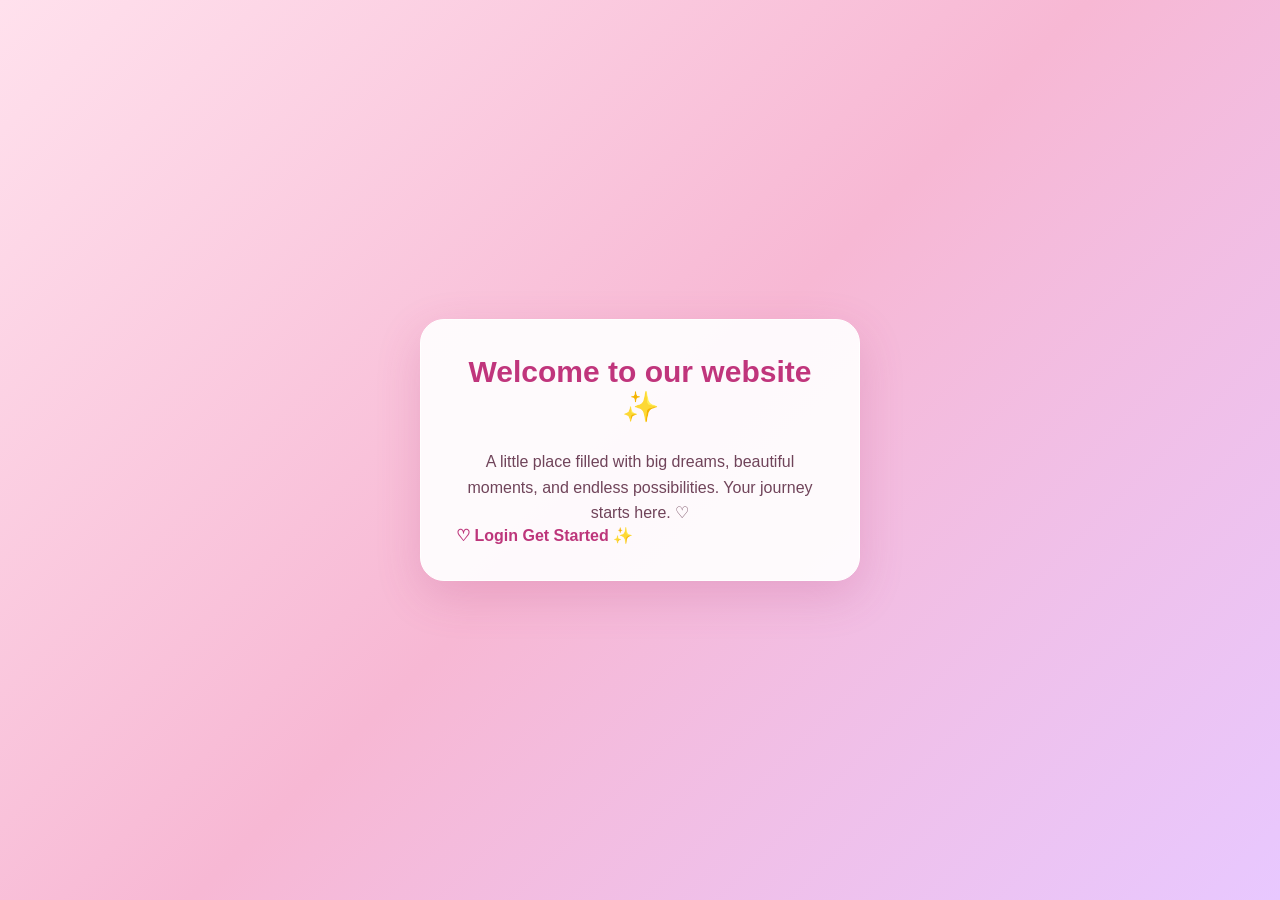
<file: index.html>
<!DOCTYPE html>
<html lang="en">
<head>
    <meta charset="UTF-8">
    <meta name="viewport" content="width=device-width, initial-scale=1.0">
    <title>Welcome to My Website</title> 
<link rel="stylesheet" href="style.css">
</head>
<body>
    <div class="container">
        <h1>Welcome to our website ✨</h1>

        <p>
            A little place filled with big dreams,
            beautiful moments, and endless possibilities.
            Your journey starts here. ♡
        </p>

        <div class="buttons">
            <a href="login.php">♡ Login</a>
            <a href="register.php">Get Started ✨</a>
        </div>
    </div>
</body>
</html>
</file>
<file: style.css>
* {
    margin: 0;
    padding: 0;
    box-sizing: border-box;
}

body {
    min-height: 100vh;
    display: flex;
    justify-content: center;
    align-items: center;
    padding: 35px 15px;
    font-family: Arial, sans-serif;
    background: linear-gradient(135deg, #ffe1ed, #f7b8d4, #e8c8ff);
}

.container {
    width: 100%;
    max-width: 440px;
    padding: 35px;
    background: rgba(255, 255, 255, 0.92);
    border: 1px solid white;
    border-radius: 24px;
    box-shadow: 0 15px 45px rgba(174, 61, 119, 0.2);
}

h1 {
    margin-bottom: 25px;
    text-align: center;
    color: #c0357c;
    font-size: 30px;
}

form {
    display: flex;
    flex-direction: column;
    gap: 14px;
    width: 100%;
}

input {
    display: block;
    width: 100%;
    padding: 14px 15px;
    border: 1px solid #edc6d9;
    border-radius: 12px;
    background: #fffafd;
    color: #333;
    font-size: 15px;
    outline: none;
    transition: 0.25s;
}

input:focus {
    border-color: #d94f91;
    box-shadow: 0 0 0 3px rgba(217, 79, 145, 0.12);
}

button {
    width: 100%;
    padding: 14px;
    margin-top: 5px;
    border: none;
    border-radius: 12px;
    background: linear-gradient(135deg, #ed6aa8, #c43e87);
    color: white;
    font-size: 16px;
    font-weight: bold;
    cursor: pointer;
    transition: 0.25s;
}

button:hover {
    transform: translateY(-2px);
    box-shadow: 0 8px 20px rgba(196, 62, 135, 0.25);
}

.container p {
    margin-top: 18px;
    text-align: center;
    color: #70445a;
    line-height: 1.6;
}

a {
    color: #bd367b;
    text-decoration: none;
    font-weight: bold;
}

a:hover {
    text-decoration: underline;
}

@media (max-width: 480px) {
    .container {
        padding: 25px 20px;
    }

    h1 {
        font-size: 26px;
    }
}
</file>
